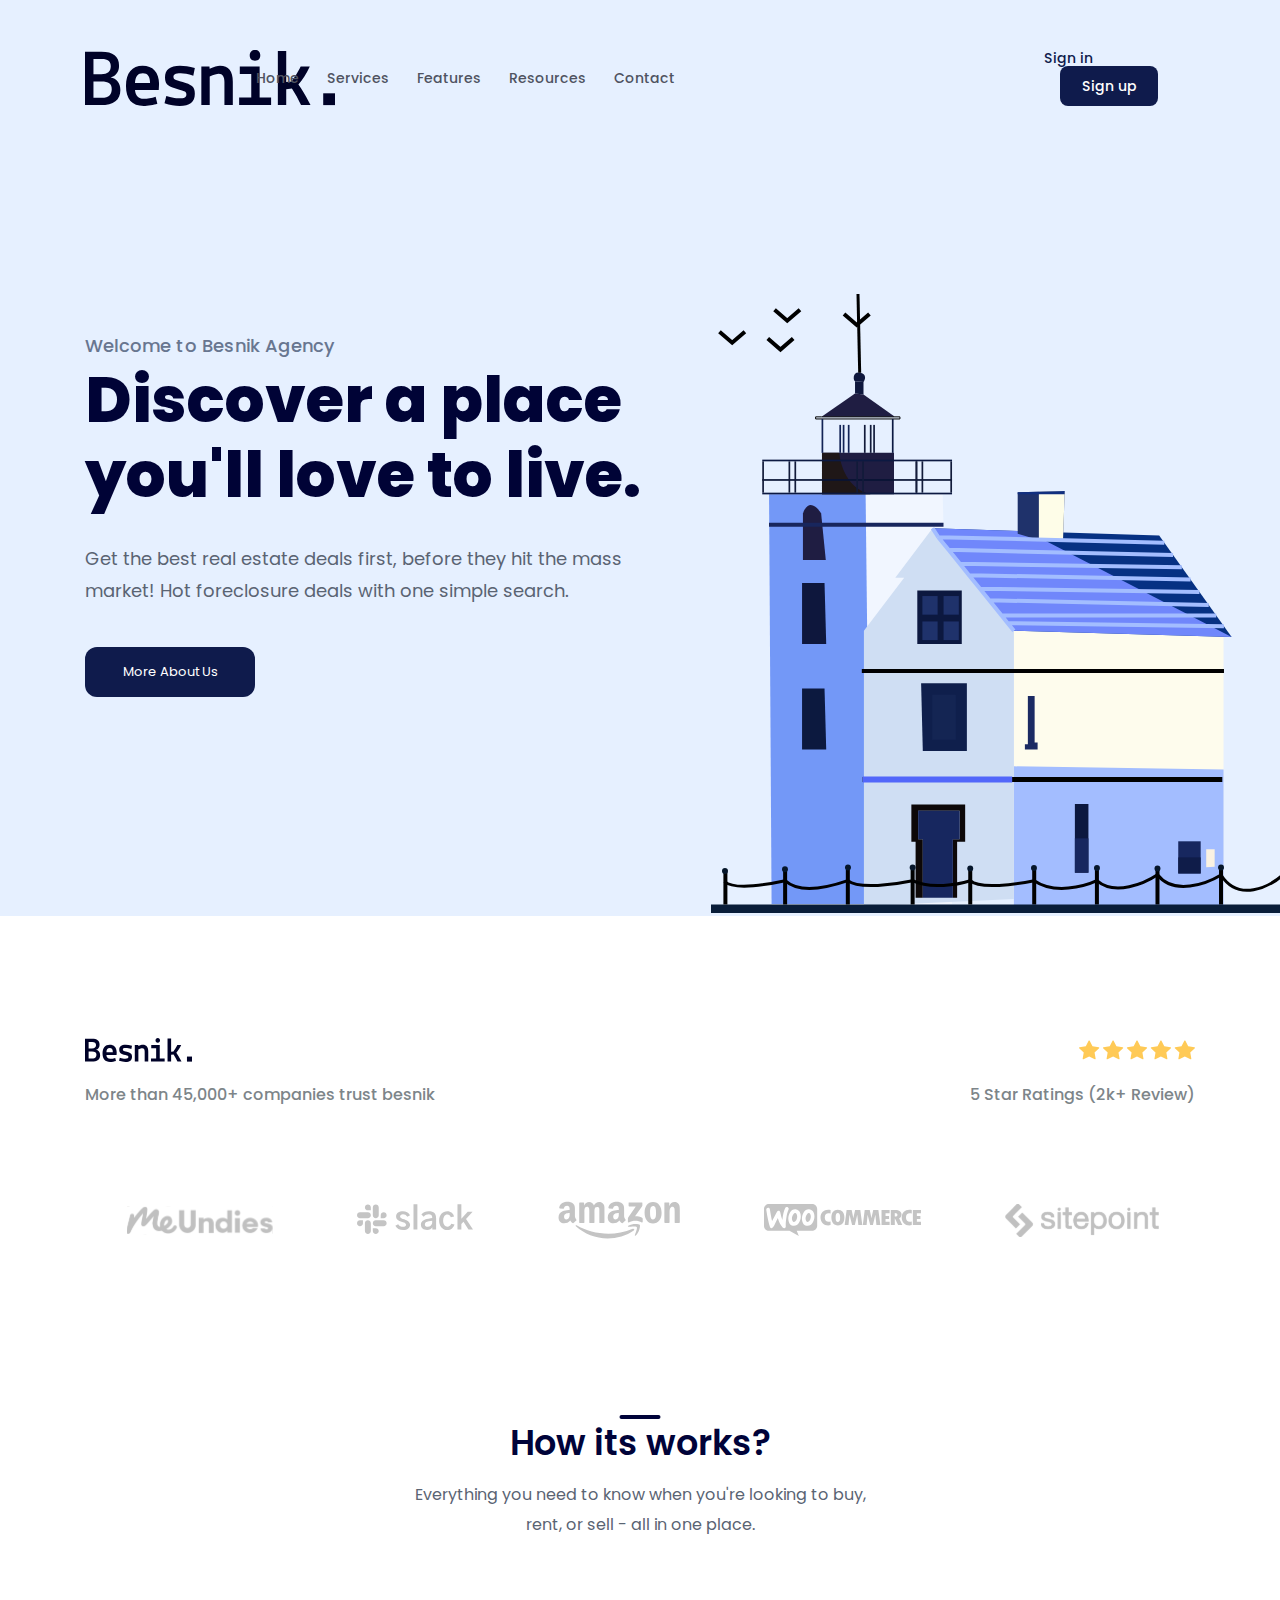
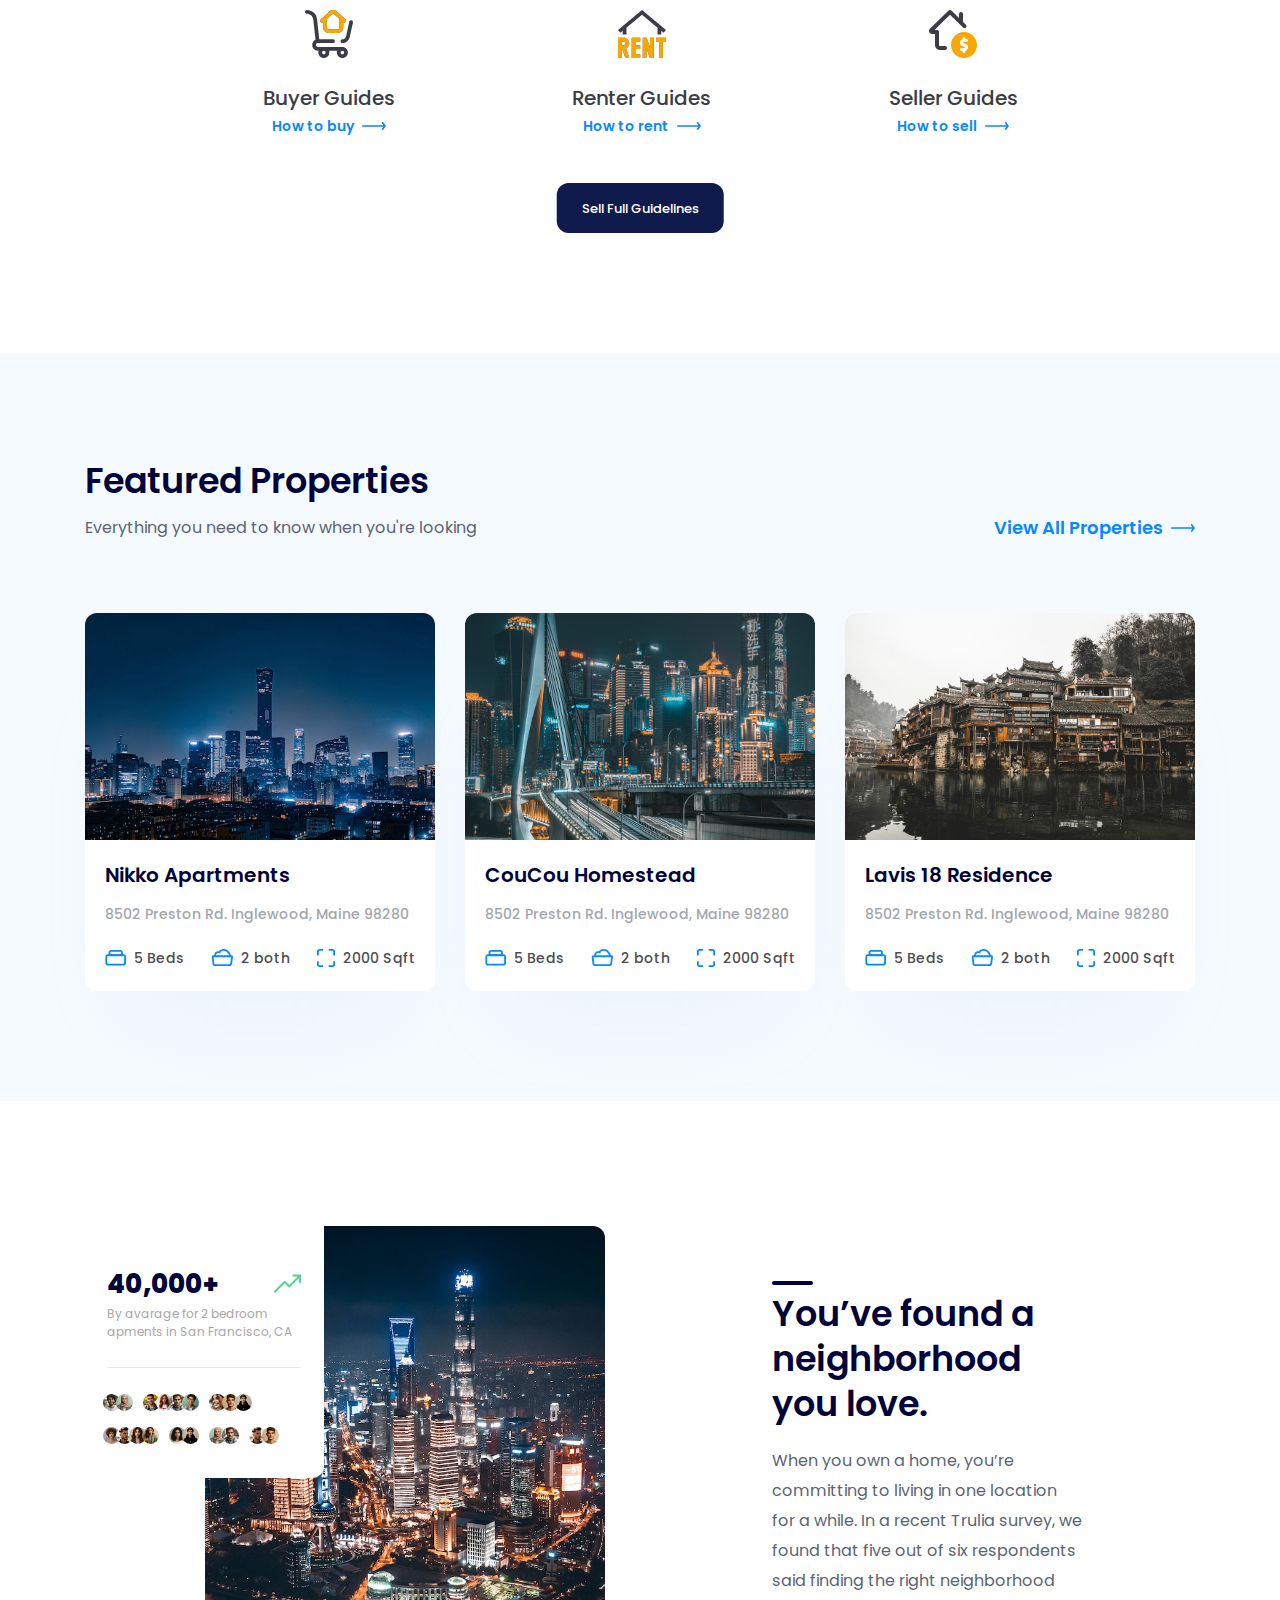
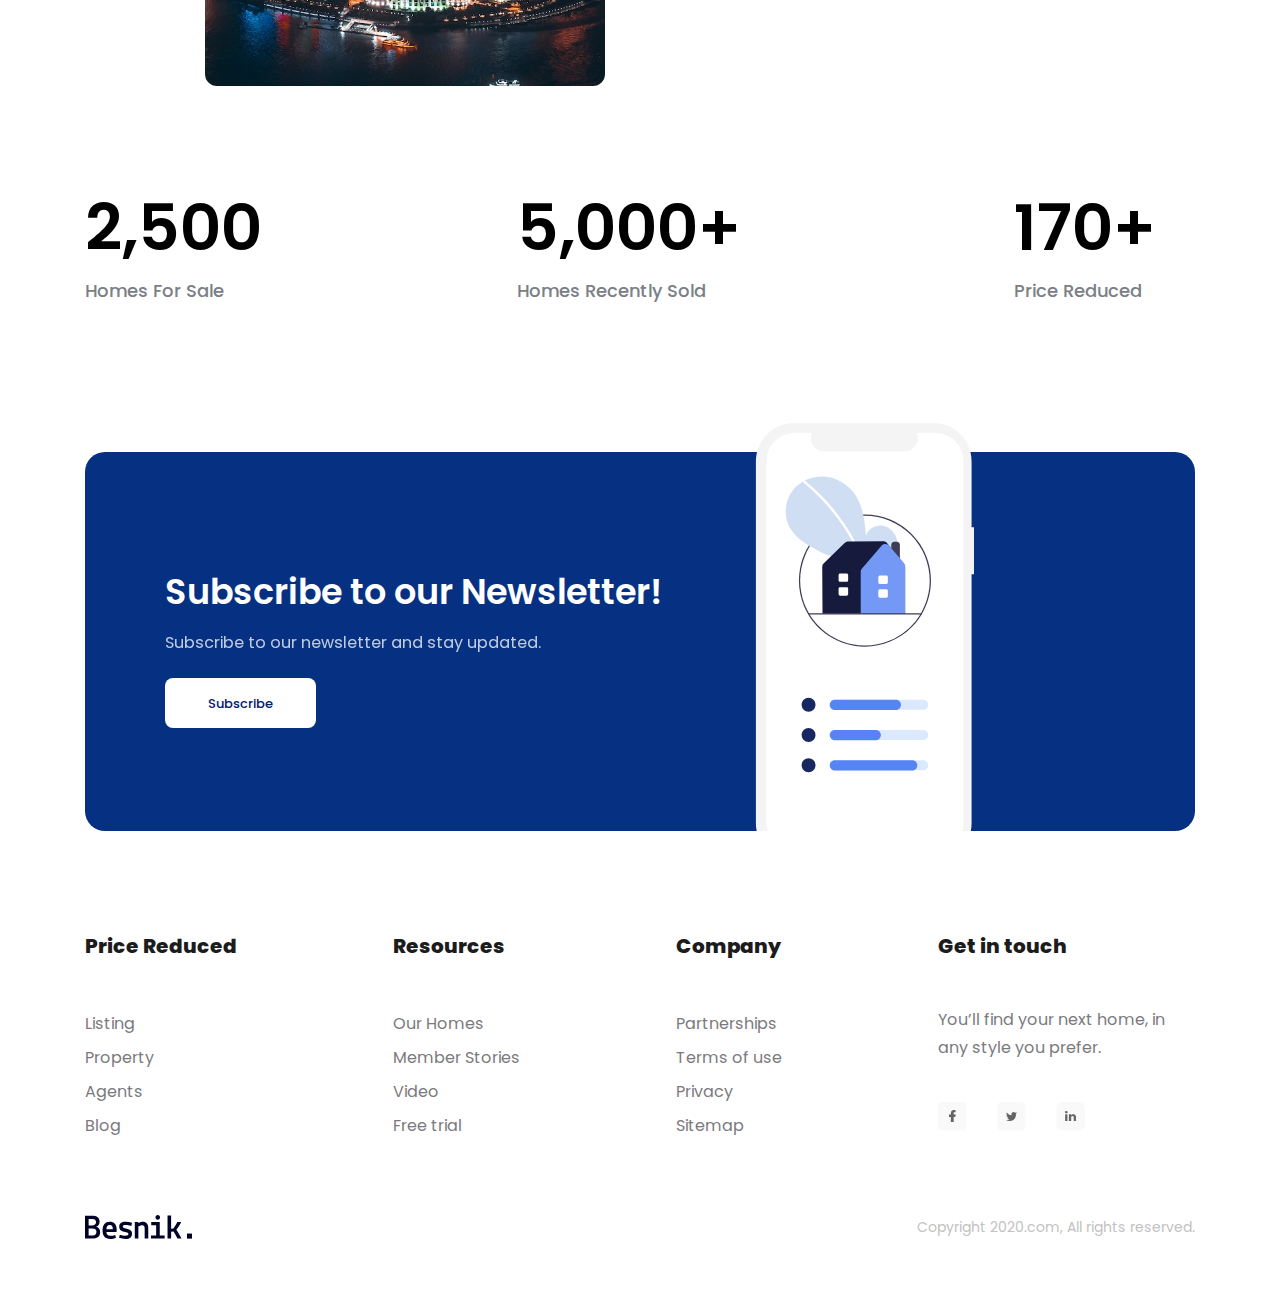
<file: index.html>
<!DOCTYPE html>
<html lang="en">
  <head>
    <!-- Favicon -->
    <link
      rel="apple-touch-icon"
      sizes="57x57"
      href="./assets/favicon/apple-icon-57x57.png"
    />
    <link
      rel="apple-touch-icon"
      sizes="60x60"
      href="./assets/favicon/apple-icon-60x60.png"
    />
    <link
      rel="apple-touch-icon"
      sizes="72x72"
      href="./assets/favicon/apple-icon-72x72.png"
    />
    <link
      rel="apple-touch-icon"
      sizes="76x76"
      href="./assets/favicon/apple-icon-76x76.png"
    />
    <link
      rel="apple-touch-icon"
      sizes="114x114"
      href="./assets/favicon/apple-icon-114x114.png"
    />
    <link
      rel="apple-touch-icon"
      sizes="120x120"
      href="./assets/favicon/apple-icon-120x120.png"
    />
    <link
      rel="apple-touch-icon"
      sizes="144x144"
      href="./assets/favicon/apple-icon-144x144.png"
    />
    <link
      rel="apple-touch-icon"
      sizes="152x152"
      href="./assets/favicon/apple-icon-152x152.png"
    />
    <link
      rel="apple-touch-icon"
      sizes="180x180"
      href="./assets/favicon/apple-icon-180x180.png"
    />
    <link
      rel="icon"
      type="image/png"
      sizes="192x192"
      href="./assets/favicon/android-icon-192x192.png"
    />
    <link
      rel="icon"
      type="image/png"
      sizes="32x32"
      href="./assets/favicon/favicon-32x32.png"
    />
    <link
      rel="icon"
      type="image/png"
      sizes="96x96"
      href="./assets/favicon/favicon-96x96.png"
    />
    <link
      rel="icon"
      type="image/png"
      sizes="16x16"
      href="./assets/favicon/favicon-16x16.png"
    />
    <link rel="manifest" href="./assets/favicon/manifest.json" />
    <meta name="msapplication-TileColor" content="#ffffff" />
    <meta
      name="msapplication-TileImage"
      content="./assets/favicon/ms-icon-144x144.png"
    />
    <meta name="theme-color" content="#ffffff" />

    <meta charset="UTF-8" />
    <meta name="viewport" content="width=device-width, initial-scale=1.0" />
    <link rel="stylesheet" href="./assets/css/reset.css" />
    <link rel="stylesheet" href="./assets/fonts/stylesheet.css" />
    <link rel="stylesheet" href="./assets/css/style.css" />
  </head>
  <body>
    <!-- fixed-header -->
    <header class="fixed-header">
      <div class="content">
        <!--================Navigation================== -->
        <nav class="navbar">
          <a href="#" class="pic"
            ><img src="./assets/img/Logo.svg" alt="Besnik."
          /></a>
          <ul class="list">
            <li class="item"><a href="#">Home</a></li>
            <li class="item"><a href="#Services">Services</a></li>
            <li class="item"><a href="#Features">Features</a></li>
            <li class="item"><a href="#Resources">Resources</a></li>
            <li class="item"><a href="#Contact">Contact</a></li>
          </ul>
          <div class="action">
            <a href="#!" class="link">Sign in</a>
            <a href="#!" class="btn button">Sign up</a>
          </div>
        </nav>
      </div>
    </header>

    <main>
      <!-- =================Hero-wrap======================== -->
      <div class="hero-wrap">
        <div class="content">
          <div class="hero">
            <!-- Information -->
            <div class="infor">
              <p class="subtitle">Welcome to Besnik Agency</p>
              <h1 class="title">Discover a place you'll love to live.</h1>
              <p class="desc">
                Get the best real estate deals first, before they hit the mass
                market! Hot foreclosure deals with one simple search.
              </p>
              <a href="#!" class="btn button">More About Us</a>
            </div>
            <div class="img">
              <img
                src="./assets/img/house illustration.svg"
                alt="house illustration"
              />
            </div>
          </div>
        </div>
      </div>

      <!-- Client -->
      <div class="client">
        <div class="content">
          <div class="row-1">
            <img src="./assets/img/Logo.svg" alt="Besnik." class="pic" />
            <img src="./assets/img/Star.svg" alt="Stars" class="stars" />
          </div>
          <div class="row-2">
            <p class="desc">More than 45,000+ companies trust besnik</p>
            <p class="desc">5 Star Ratings (2k+ Review)</p>
          </div>
          <ul class="list">
            <li class="item">
              <a href="#!"
                ><img src="./assets/img/client-1.svg" alt="MeUndies"
              /></a>
            </li>
            <li class="item">
              <a href="#!"
                ><img src="./assets/img/client-2.svg" alt="Slack"
              /></a>
            </li>
            <li class="item">
              <a href="#!"><img src="./assets/img/Union.svg" alt="amazon" /></a>
            </li>
            <li class="item">
              <a href="#!"
                ><img src="./assets/img/client-4.svg" alt="WooCOMMERCE"
              /></a>
            </li>
            <li class="item">
              <a href="#!"
                ><img src="./assets/img/client-5.svg" alt="Sitepoint"
              /></a>
            </li>
          </ul>
        </div>
      </div>

      <!-- Guides -->
      <div id="Services" class="guides">
        <div class="content">
          <h2 class="subtitle">How its works?</h2>
          <p class="desc">
            Everything you need to know when you're looking to buy, rent, or
            sell - all in one place.
          </p>
          <ul class="list">
            <li class="item">
              <img
                src="./assets/img/guides-1.svg"
                alt="Buyer Guides"
                class="icon"
              />
              <h3 class="title">Buyer Guides</h3>
              <a href="#!" class="row">
                <span class="hightlight"> How to buy</span>
                <img
                  src="./assets/img/Vector.svg"
                  alt="Vector"
                  class="control"
                />
              </a>
            </li>
            <li class="item">
              <img
                src="./assets/img/guides-2.svg"
                alt="Renter Guides"
                class="icon"
              />
              <h3 class="title">Renter Guides</h3>
              <a href="#!" class="row">
                <span class="hightlight">How to rent</span>
                <img
                  src="./assets/img/Vector.svg"
                  alt="Vector"
                  class="control"
                />
              </a>
            </li>
            <li class="item">
              <img
                src="./assets/img/guides-3.svg"
                alt="Sell Guides"
                class="icon"
              />
              <h3 class="title">Seller Guides</h3>
              <a href="#!" class="row">
                <span class="hightlight">How to sell</span>
                <img
                  src="./assets/img/Vector.svg"
                  alt="Vector"
                  class="control"
                />
              </a>
            </li>
          </ul>
          <a href="#!" class="button btn">Sell Full Guidelines</a>
        </div>
      </div>

      <!-- Features -->
      <div id="Features" class="Features">
        <div class="content">
          <header>
            <h2 class="subtitle">Featured Properties</h2>
            <div class="row">
              <p class="desc">
                Everything you need to know when you're looking
              </p>
              <a href="#!" class="link">
                <span class="hightlight">View All Properties</span>
                <img src="./assets/img/Vector.svg" alt="Vector" />
              </a>
            </div>
          </header>
          <ul class="list">
            <li class="item">
              <a href="#!"
                ><img
                  src="./assets/img/Bejin.jpg"
                  alt="Nikko Apartments"
                  class="pic"
              /></a>
              <div class="body">
                <h3 class="caption line-clamp">Nikko Apartments</h3>
                <p class="desc line-clamp" style="--line-clamp: 3">
                  8502 Preston Rd. Inglewood, Maine 98280
                </p>
                <ul class="box">
                  <li class="item">
                    <img src="./assets/img/Group 457.svg" alt="5 Beds" />
                    <span class="label">5 Beds</span>
                  </li>
                  <li class="item">
                    <img src="./assets/img/Group 458.svg" alt="2 both" />
                    <span class="label">2 both</span>
                  </li>
                  <li class="item">
                    <img src="./assets/img/Subtract.svg" alt="2000 Sqft" />
                    <span class="label">2000 Sqft</span>
                  </li>
                </ul>
              </div>
            </li>
            <li class="item">
              <a href="#!"
                ><img
                  src="./assets/img/china.jpg"
                  alt="CouCou Homestead"
                  class="pic"
              /></a>
              <div class="body">
                <h3 class="caption line-clamp">CouCou Homestead</h3>
                <p class="desc line-clamp" style="--line-clamp: 3">
                  8502 Preston Rd. Inglewood, Maine 98280
                </p>
                <ul class="box">
                  <li class="item">
                    <img src="./assets/img/Group 457.svg" alt="5 Beds" />
                    <span class="label">5 Beds</span>
                  </li>
                  <li class="item">
                    <img src="./assets/img/Group 458.svg" alt="2 both" />
                    <span class="label">2 both</span>
                  </li>
                  <li class="item">
                    <img src="./assets/img/Subtract.svg" alt="2000 Sqft" />
                    <span class="label">2000 Sqft</span>
                  </li>
                </ul>
              </div>
            </li>
            <li class="item">
              <a href="#!"
                ><img
                  src="./assets/img/water.jpg"
                  alt="Lavis 18 Residence"
                  class="pic"
              /></a>
              <div class="body">
                <h3 class="caption line-clamp">Lavis 18 Residence</h3>
                <p class="desc line-clamp" style="--line-clamp: 3">
                  8502 Preston Rd. Inglewood, Maine 98280
                </p>
                <ul class="box">
                  <li class="item">
                    <img src="./assets/img/Group 457.svg" alt="5 Beds" />
                    <span class="label">5 Beds</span>
                  </li>
                  <li class="item">
                    <img src="./assets/img/Group 458.svg" alt="2 both" />
                    <span class="label">2 both</span>
                  </li>
                  <li class="item">
                    <img src="./assets/img/Subtract.svg" alt="2000 Sqft" />
                    <span class="label">2000 Sqft</span>
                  </li>
                </ul>
              </div>
            </li>
          </ul>
        </div>
      </div>

      <!-- Stats -->
      <div id="Resources" class="Stats">
        <div class="content">
          <div class="img-infor">
            <div class="img">
              <div class="block">
                <div class="row">
                  <strong class="value">40,000+</strong>
                  <img src="./assets/img/Vector 120.svg" alt="40,000+" />
                </div>
                <p class="desc">
                  By avarage for 2 bedroom apments in San Francisco, CA
                </p>
                <div class="bar"></div>
                <div class="avatar-group">
                  <div class="avatar-item">
                    <img
                      src="./assets/img/uifaces-popular-image.jpg"
                      alt=""
                      class="avar"
                    />
                    <img
                      src="./assets/img/uifaces-popular-image (9).jpg"
                      alt=""
                      class="avar"
                    />
                  </div>
                  <div class="avatar-item">
                    <img
                      src="./assets/img/uifaces-popular-image (8).jpg"
                      alt=""
                      class="avar"
                    />
                    <img
                      src="./assets/img/uifaces-popular-image (7).jpg"
                      alt=""
                      class="avar"
                    />
                    <img
                      src="./assets/img/uifaces-popular-image (6).jpg"
                      alt=""
                      class="avar"
                    />
                    <img
                      src="./assets/img/uifaces-popular-image (5).jpg"
                      alt=""
                      class="avar"
                    />
                  </div>
                  <div class="avatar-item">
                    <img
                      src="./assets/img/uifaces-popular-image (4).jpg"
                      alt=""
                      class="avar"
                    />
                    <img
                      src="./assets/img/uifaces-popular-image (3).jpg"
                      alt=""
                      class="avar"
                    />
                    <img
                      src="./assets/img/uifaces-popular-image (2).jpg"
                      alt=""
                      class="avar"
                    />
                  </div>
                  <div class="avatar-item">
                    <img
                      src="./assets/img/uifaces-popular-image (14).jpg"
                      alt=""
                      class="avar"
                    />
                    <img
                      src="./assets/img/uifaces-popular-image (13).jpg"
                      alt=""
                      class="avar"
                    />
                    <img
                      src="./assets/img/uifaces-popular-image (12).jpg"
                      alt=""
                      class="avar"
                    />
                    <img
                      src="./assets/img/uifaces-popular-image (11).jpg"
                      alt=""
                      class="avar"
                    />
                  </div>
                  <div class="avatar-item">
                    <img
                      src="./assets/img/uifaces-popular-image (10).jpg"
                      alt=""
                      class="avar"
                    />
                    <img
                      src="./assets/img/uifaces-popular-image (2).jpg"
                      alt=""
                      class="avar"
                    />
                  </div>
                  <div class="avatar-item">
                    <img
                      src="./assets/img/uifaces-popular-image (9).jpg"
                      alt=""
                      class="avar"
                    />
                    <img
                      src="./assets/img/uifaces-popular-image (6).jpg"
                      alt=""
                      class="avar"
                    />
                  </div>
                  <div class="avatar-item">
                    <img
                      src="./assets/img/uifaces-popular-image (13).jpg"
                      alt=""
                      class="avar"
                    />
                    <img
                      src="./assets/img/uifaces-popular-image (3).jpg"
                      alt=""
                      class="avar"
                    />
                  </div>
                </div>
              </div>
              <img
                src="./assets/img/stats.jpg"
                alt="You’ve found a neighborhood you love."
                class="pic"
              />
            </div>
            <div class="infor">
              <h2 class="subtitle">You’ve found a neighborhood you love.</h2>
              <p class="desc">
                When you own a home, you’re committing to living in one location
                for a while. In a recent Trulia survey, we found that five out
                of six respondents said finding the right neighborhood
              </p>
            </div>
          </div>
          <ul class="value-list">
            <li class="value-item">
              <strong class="value">2,500</strong>
              <span class="desc">Homes For Sale</span>
            </li>
            <li class="value-item">
              <strong class="value">5,000+</strong>
              <span class="desc">Homes Recently Sold</span>
            </li>
            <li class="value-item">
              <strong class="value">170+</strong>
              <span class="desc">Price Reduced</span>
            </li>
          </ul>
        </div>
      </div>
      <!-- Subscribe -->
      <div id="Contact" class="Subscribe">
        <div class="content">
          <div class="box">
            <div class="body">
              <h2 class="subtitle line-clamp">Subscribe to our Newsletter!</h2>
              <p class="desc line-clamp" style="--line-clamp: 3">
                Subscribe to our newsletter and stay updated.
              </p>
              <a href="#!" class="btn button">Subscribe</a>
            </div>
            <img
              src="./assets/img/home illustration.svg"
              alt="home illustration"
              class="pic"
            />
          </div>
        </div>
      </div>
    </main>

    <!-- Footer -->
    <footer class="Footer">
      <div class="content">
        <div class="row">
          <div class="column">
            <h3 class="heading">Price Reduced</h3>
            <ul class="list">
              <a href="#!"><li class="item">Listing</li></a>
              <a href="#!"> <li class="item">Property</li></a>
              <a href="#!"> <li class="item">Agents</li></a>
              <a href="#!"> <li class="item">Blog</li></a>
            </ul>
          </div>
          <div class="column">
            <h3 class="heading">Resources</h3>
            <ul class="list">
              <a href="#!"><li class="item">Our Homes</li></a>
              <a href="#!"> <li class="item">Member Stories</li></a>
              <a href="#!"> <li class="item">Video</li></a>
              <a href="#!"> <li class="item">Free trial</li></a>
            </ul>
          </div>
          <div class="column">
            <h3 class="heading">Company</h3>
            <ul class="list">
              <a href="#!"><li class="item">Partnerships</li></a>
              <a href="#!"> <li class="item">Terms of use</li></a>
              <a href="#!"> <li class="item">Privacy</li></a>
              <a href="#!"> <li class="item">Sitemap</li></a>
            </ul>
          </div>
          <div class="column">
            <h3 class="heading">Get in touch</h3>
            <p class="desc">
              You’ll find your next home, in any style you prefer.
            </p>
            <div class="social">
              <a href="#!">
                <img
                  src="./assets/img/Facebook icon.svg"
                  alt="facebook"
                  class="icon"
                />
              </a>
              <a href="#!">
                <img
                  src="./assets/img/twitter icon.svg"
                  alt="twitter"
                  class="icon"
                />
              </a>
              <a href="#!">
                <img
                  src="./assets/img/lindedin icon.svg"
                  alt="lindedin"
                  class="icon"
                />
              </a>
            </div>
          </div>
        </div>
        <div class="row-end">
          <img src="./assets/img/Logo.svg" alt="Besnik." />
          <p>Copyright 2020.com, All rights reserved.</p>
        </div>
      </div>
    </footer>
  </body>
</html>
</file>
<file: assets/fonts/stylesheet.css>
/* ============== Poppins   =================== */
@font-face {
  font-family: "Poppins";
  src: url("Poppins/Poppins-Black.woff2") format("woff2"),
    url("Poppins/Poppins-Black.woff") format("woff");
  font-weight: 900;
  font-style: normal;
  font-display: swap;
}

@font-face {
  font-family: "Poppins";
  src: url("Poppins/Poppins-BlackItalic.woff2") format("woff2"),
    url("Poppins/Poppins-BlackItalic.woff") format("woff");
  font-weight: 900;
  font-style: italic;
  font-display: swap;
}

@font-face {
  font-family: "Poppins";
  src: url("Poppins/Poppins-Bold.woff2") format("woff2"),
    url("Poppins/Poppins-Bold.woff") format("woff");
  font-weight: bold;
  font-style: normal;
  font-display: swap;
}

@font-face {
  font-family: "Poppins";
  src: url("Poppins/Poppins-BoldItalic.woff2") format("woff2"),
    url("Poppins/Poppins-BoldItalic.woff") format("woff");
  font-weight: bold;
  font-style: italic;
  font-display: swap;
}

@font-face {
  font-family: "Poppins";
  src: url("Poppins/Poppins-ExtraBold.woff2") format("woff2"),
    url("Poppins/Poppins-ExtraBold.woff") format("woff");
  font-weight: bold;
  font-style: normal;
  font-display: swap;
}

@font-face {
  font-family: "Poppins";
  src: url("Poppins/Poppins-ExtraLight.woff2") format("woff2"),
    url("Poppins/Poppins-ExtraLight.woff") format("woff");
  font-weight: 200;
  font-style: normal;
  font-display: swap;
}

@font-face {
  font-family: "Poppins";
  src: url("Poppins/Poppins-ExtraBoldItalic.woff2") format("woff2"),
    url("Poppins/Poppins-ExtraBoldItalic.woff") format("woff");
  font-weight: bold;
  font-style: italic;
  font-display: swap;
}

@font-face {
  font-family: "Poppins";
  src: url("Poppins/Poppins-ExtraLightItalic.woff2") format("woff2"),
    url("Poppins/Poppins-ExtraLightItalic.woff") format("woff");
  font-weight: 200;
  font-style: italic;
  font-display: swap;
}

@font-face {
  font-family: "Poppins";
  src: url("Poppins/Poppins-Italic.woff2") format("woff2"),
    url("Poppins/Poppins-Italic.woff") format("woff");
  font-weight: normal;
  font-style: italic;
  font-display: swap;
}

@font-face {
  font-family: "Poppins";
  src: url("Poppins/Poppins-Light.woff2") format("woff2"),
    url("Poppins/Poppins-Light.woff") format("woff");
  font-weight: 300;
  font-style: normal;
  font-display: swap;
}

@font-face {
  font-family: "Poppins";
  src: url("Poppins/Poppins-LightItalic.woff2") format("woff2"),
    url("Poppins/Poppins-LightItalic.woff") format("woff");
  font-weight: 300;
  font-style: italic;
  font-display: swap;
}

@font-face {
  font-family: "Poppins";
  src: url("Poppins/Poppins-Medium.woff2") format("woff2"),
    url("Poppins/Poppins-Medium.woff") format("woff");
  font-weight: 500;
  font-style: normal;
  font-display: swap;
}

@font-face {
  font-family: "Poppins";
  src: url("Poppins/Poppins-MediumItalic.woff2") format("woff2"),
    url("Poppins/Poppins-MediumItalic.woff") format("woff");
  font-weight: 500;
  font-style: italic;
  font-display: swap;
}

@font-face {
  font-family: "Poppins";
  src: url("Poppins/Poppins-Regular.woff2") format("woff2"),
    url("Poppins/Poppins-Regular.woff") format("woff");
  font-weight: normal;
  font-style: normal;
  font-display: swap;
}

@font-face {
  font-family: "Poppins";
  src: url("Poppins/Poppins-SemiBoldItalic.woff2") format("woff2"),
    url("Poppins/Poppins-SemiBoldItalic.woff") format("woff");
  font-weight: 600;
  font-style: italic;
  font-display: swap;
}

@font-face {
  font-family: "Poppins";
  src: url("Poppins/Poppins-Thin.woff2") format("woff2"),
    url("Poppins/Poppins-Thin.woff") format("woff");
  font-weight: 100;
  font-style: normal;
  font-display: swap;
}

@font-face {
  font-family: "Poppins";
  src: url("Poppins/Poppins-SemiBold.woff2") format("woff2"),
    url("Poppins/Poppins-SemiBold.woff") format("woff");
  font-weight: 600;
  font-style: normal;
  font-display: swap;
}

@font-face {
  font-family: "Poppins";
  src: url("Poppins/Poppins-ThinItalic.woff2") format("woff2"),
    url("Poppins/Poppins-ThinItalic.woff") format("woff");
  font-weight: 100;
  font-style: italic;
  font-display: swap;
}
/*  */
</file>
<file: assets/css/style.css>
* {
  box-sizing: border-box;
}
html,
body {
  scroll-behavior: smooth;
}
html {
  font-size: 62.5%;
}
body {
  font-size: 1.6rem;
  font-family: "Poppins";
}
/* Common */

.content {
  width: 1110px;
  max-width: 100%;
  margin-left: auto;
  margin-right: auto;
  /* background-color: red; */
}
.btn {
  display: inline-block;
  min-width: 98px;
  padding: 13px 10px;
  border-radius: 8px;
  background: #0f1b4c;
}
.btn:hover {
  opacity: 0.9;
}

.hightlight {
  /* text-decoration: none; */
  color: #0689ff;
  text-align: center;
  font-size: 1.4rem;
  font-style: normal;
  font-weight: 600;
}
.line-clamp {
  display: -webkit-box;
  -webkit-line-clamp: var(--line-clamp, 2);
  -webkit-box-orient: vertical;
  overflow: hidden;
}
/* ===============Header================== */
.fixed-header {
  padding-top: 38px;
  position: sticky;
  top: -38px;
  z-index: 2;
  background-color: #e6f0ff;
}
/* =Navigation=  */
.fixed-header .navbar {
  display: flex;
  padding: 12px 0;
  /* background-color: red; */
}
.fixed-header .navbar .pic {
  display: flex;
}
.fixed-header .list {
  display: flex;
  align-items: center;
  margin-left: 64px;
  gap: 28px;
}
.fixed-header .item a {
  color: #4f5361;
  font-size: 1.4rem;
  font-weight: 500;
  text-decoration: none;
}
.fixed-header .item a:hover {
  text-decoration: underline;
}
.fixed-header .action {
  margin-left: 369px;
}
.fixed-header .link {
  text-decoration: none;
  color: #0f1b4c;
  font-size: 1.4rem;
  font-weight: 500;
}
.fixed-header .link:hover {
  text-decoration: underline;
}
.fixed-header .button {
  margin-left: 16px;
  color: #fff;
  text-align: center;
  font-size: 1.4rem;
  font-weight: 500;
  text-decoration: none;
}
/* =hero-wrap= */
.hero-wrap {
  position: relative;
  display: flex;
  flex-direction: column;
  justify-content: center;
  background: #e6f0ff;
  height: calc(100vh - 102px);
}
.hero {
  display: flex;
}
/* Information */
.hero .infor {
  width: 51%;
}
.hero .subtitle {
  color: #687690;
  font-size: 1.8rem;
  font-weight: 500;
  letter-spacing: 0.01em;
}
.hero .title {
  margin-top: 8px;
  color: #000336;
  font-size: 6.3rem;
  font-weight: 700;
  line-height: 1.1875; /* 118.75% */
}
.hero .desc {
  margin-top: 30px;
  color: #5a6473;
  font-size: 1.8rem;
  font-weight: 400;
  line-height: 1.78; /* 177.778% */
}
.hero .button {
  font-size: 13px;
  margin-top: 40px;
  margin-left: 0;
  color: #fff;
  padding: 18.5px 37.58px;
  border-radius: 12px;
  text-decoration: none;
}
/* Image */
.hero .img {
  position: absolute;
  bottom: 0;
  right: calc((100vw - 1110px) / 2 - 100px);
}

/* =====================Client======================== */
.client {
  padding-top: 43px;
  padding-bottom: 41px;
  margin-top: 79px;
}
.client .row-1 {
  display: flex;
  justify-content: space-between;
}
.client .row-2 {
  margin-top: 23px;
  display: flex;
  justify-content: space-between;
}
.client .desc {
  color: #7d8589;
  font-size: 1.6rem;
  font-weight: 500;
  line-height: 1.25; /* 125% */
}
.client .list {
  margin-top: 70px;
  display: flex;
  justify-content: space-between;
  align-items: center;
}
.client .list a {
  display: flex;
  align-items: center;
  height: 90px;
  padding: 0 42px;
  border-radius: 12px;
}
.client .list a:hover {
  box-shadow: 0px 10px 20px 0px rgba(0, 0, 0, 0.1);
}
/* ===========================Guides========================== */
.guides {
  margin-top: 40px;
  padding: 79px 0;
}
.guides .subtitle {
  position: relative;
  color: #000339;
  text-align: center;
  font-size: 3.5rem;
  font-weight: 600;
  line-height: 1; /* 100% */
  margin-right: auto;
  margin-left: auto;
}
.guides .subtitle::before {
  content: "";
  position: absolute;
  top: -10px;
  transform: translateX(-50%);
  left: 50%;
  width: 41px;
  height: 4px;
  border-radius: 12px;
  background: #000339;
}
.guides .desc {
  width: 459px;
  max-width: 100%;
  margin-top: 20px;
  margin-left: auto;
  margin-right: auto;
  color: #5a6473;
  text-align: center;
  font-size: 1.6rem;
  font-weight: 400;
  line-height: 1.875; /* 187.5% */
}
.guides .list {
  margin-top: 70px;
  display: flex;
  justify-content: space-evenly;
}
.guides .icon {
  transform: translateX(-50%);
  margin-left: 50%;
  /* display: flex; */
  /* justify-content: center; */
}
.guides .title {
  margin-top: 26px;
  color: #3b3c45;
  text-align: center;
  font-size: 2rem;
  font-weight: 500;
  line-height: 1.1; /* 110% */
}
.guides .row {
  text-decoration: none;
  white-space: nowrap;
  margin-top: 10px;
  display: flex;
  justify-content: center;
  align-items: center;
  gap: 8px;
}
.guides .button {
  transform: translateX(-50%);
  margin-left: 50%;
  text-decoration: none;
  margin-top: 50px;
  border-radius: 12px;
  padding: 18.5px 24.78px;
  color: #fff;
  text-align: center;
  font-size: 1.3rem;
  font-weight: 500;
}
/* Features */
.Features {
  padding: 110px 0;
  margin-top: 41px;
  background: #f5fafe;
}
.Features .subtitle {
  color: #000339;
  font-size: 3.5rem;
  font-weight: 600;
  line-height: 1; /* 100% */
}
.Features .row {
  margin-top: 15px;
  display: flex;
  justify-content: space-between;
}
.Features .desc {
  color: #5a6473;
  font-size: 1.6rem;
  font-weight: 400;
  line-height: 1.875; /* 187.5% */
  word-break: break-all;
}
.Features .link {
  text-decoration: none;
  display: flex;
  align-items: center;
  gap: 8px;
}
.Features .hightlight {
  font-size: 18px;
}
.Features .list {
  margin-top: 70px;
  display: flex;
  gap: 30px;
  justify-content: space-evenly;
}
.Features .list .item {
  border-radius: 12px;
  background: #fff;
  box-shadow: 0px 65px 80px -46px rgba(226, 238, 249, 0.6);
  flex: 1;
}
.Features .pic {
  border-top-right-radius: 12px;
  border-top-left-radius: 12px;
  width: 100%;
  height: 227px;
  object-fit: cover;
}
.Features .body {
  padding: 17px 20px 24px;
}
.Features .caption {
  color: #000339;
  font-size: 2rem;
  font-weight: 600;
  line-height: 1.5; /* 100% */
}
.Features .list .desc {
  margin-top: 11px;
  color: #a3a6ab;
  font-size: 1.4rem;
  font-weight: 500;
}
.Features .box {
  margin-top: 22px;
  display: flex;
  gap: 22px;
}
.Features .box .item {
  display: flex;
  align-items: center;
  gap: 8px;
}
.Features .label {
  white-space: nowrap;
  color: #4d4d52;
  text-align: center;
  font-size: 1.4rem;
  font-weight: 500;
  line-height: 1; /* 100% */
  letter-spacing: 0.14px;
}
/* Stats */
.Stats {
  padding: 50px 0;
  margin-top: 75px;
}
.Stats .img-infor {
  display: flex;
}

.Stats .img {
  width: 47%;
  display: flex;
}
.Stats .pic {
  position: relative;
  margin-left: 120px;
  width: 400px;
  max-width: 100%;
  height: 460px;
  object-fit: cover;
  border-radius: 12px;
}
.Stats .block {
  padding-top: 45px;
  padding-left: 22px;
  padding-right: 22px;
  z-index: 1;
  position: absolute;
  width: 239px;
  max-width: 100%;
  height: 252px;
  border-radius: 0px 0px 12px 12px;
  background-color: #fff;
}
.Stats .row {
  display: flex;
  justify-content: space-between;
}
.Stats .row .value {
  color: #000339;
  font-size: 2.6rem;
  font-weight: 700;
  line-height: 1; /* 100% */
  letter-spacing: 0.01em;
}
.Stats .block .desc {
  margin-top: 8px;
  width: 194px;
  max-width: 100%;
  color: #a7a7a7;
  font-size: 1.2rem;
  font-weight: 400;
  line-height: 1.5; /* 150% */
}
.Stats .bar {
  margin-top: 26px;
  width: 193.62px;
  height: 1.2px;
  background: #e9e9e9;
}
.Stats .avatar-group {
  margin-top: 26px;
  display: flex;
  flex-wrap: wrap;
  gap: 16px 14px;
}
.Stats .avatar-item {
  display: flex;
}
.Stats .avar {
  border-radius: 50%;
  margin-left: -4px;
  width: 17px;
  height: 17px;
  object-fit: cover;
}
.Stats .infor {
  width: 28%;
  margin-top: 65px;
  margin-left: 165px;
}
.Stats .infor .subtitle::before {
  content: "";
  position: absolute;
  top: -10px;
  width: 41px;
  height: 4px;
  border-radius: 12px;
  background: #000339;
  /* z-index: 1; */
}
.Stats .infor .subtitle {
  /* margin-top: 10px; */
  position: relative;
  width: 269px;
  min-width: 100%;
  color: #000339;
  font-size: 3.5rem;
  font-weight: 600;
  line-height: 1.28751; /* 128.571% */
}
.Stats .infor .desc {
  margin-top: 20px;
  color: #5a6473;
  font-size: 1.6rem;
  font-weight: 400;
  line-height: 1.875; /* 187.5% */
}
.Stats .value-list {
  margin-top: 110px;
  display: flex;
  gap: 220px;
}

.Stats .value-item {
  display: flex;
  flex-wrap: wrap;
}
.Stats .value-item .value {
  color: #000;
  font-size: 6.4rem;
  font-weight: 600;
  line-height: 1; /* 100% */
}
.Stats .value-item .desc {
  margin-top: 22px;
  color: #7b8087;
  font-size: 1.8rem;
  font-weight: 500;
}
/* Subscribe */
.Subscribe {
  margin-top: 102px;
}
.Subscribe .box {
  position: relative;
  border-radius: 20px;
  background: #063183;
  height: 379px;
  max-height: 100%;
}
.Subscribe .body {
  width: 671px;
  max-width: 100%;
  padding-top: 119px;
  padding-left: 80px;
}
.Subscribe .subtitle {
  color: #fff;
  font-size: 3.5rem;
  font-weight: 600;
  line-height: 1.2; /* 100% */
}
.Subscribe .desc {
  margin-top: 15px;
  color: #fff;
  opacity: 0.75;
  font-size: 1.6rem;
  font-weight: 400;
  line-height: 1.875; /* 187.5% */
}
.Subscribe .button {
  text-decoration: none;
  margin-top: 20px;
  color: #002366;
  background: #ffffff;
  text-align: center;
  font-size: 1.3rem;
  font-weight: 500;
  padding: 18.5px 42.97px;
}
.Subscribe .pic {
  /* z-index: 1; */
  position: absolute;
  right: 221px;
  bottom: 0;
  /* top: -20px; */
}
/* Footer */
.Footer {
  margin-top: 55px;
  padding-top: 50px;
  padding-bottom: 58px;
}
.Footer .row {
  display: flex;
  justify-content: space-between;
}
.Footer .column {
}
.Footer .heading {
  color: #1c1c1d;
  font-size: 2rem;
  font-weight: 700;
}
.Footer .list {
  margin-top: 42px;
  display: flex;
  flex-direction: column;
}
.Footer .list a {
  text-decoration: none;
}
.Footer .list a:hover {
  text-decoration: underline;
}
.Footer .item {
  margin-top: 18px;
  color: #7a7a7e;
  font-size: 1.6rem;
  font-weight: 400;
}
.Footer .column .desc {
  margin-top: 50px;
  width: 257px;
  color: #7a7a7e;
  font-size: 1.6rem;
  font-weight: 400;
  line-height: 1.75; /* 175% */
}
.Footer .social {
  margin-top: 40px;
  display: flex;
  gap: 30px;
}

.Footer .social a:hover {
  box-shadow: 0px 10px 20px 0px rgba(0, 0, 0, 0.1);
}

.Footer .row-end {
  margin-top: 81px;
  display: flex;
  justify-content: space-between;
  align-items: center;
}
.Footer .row-end p {
  color: #c2c2c2;
  font-size: 1.4rem;
  font-weight: 400;
}
</file>
